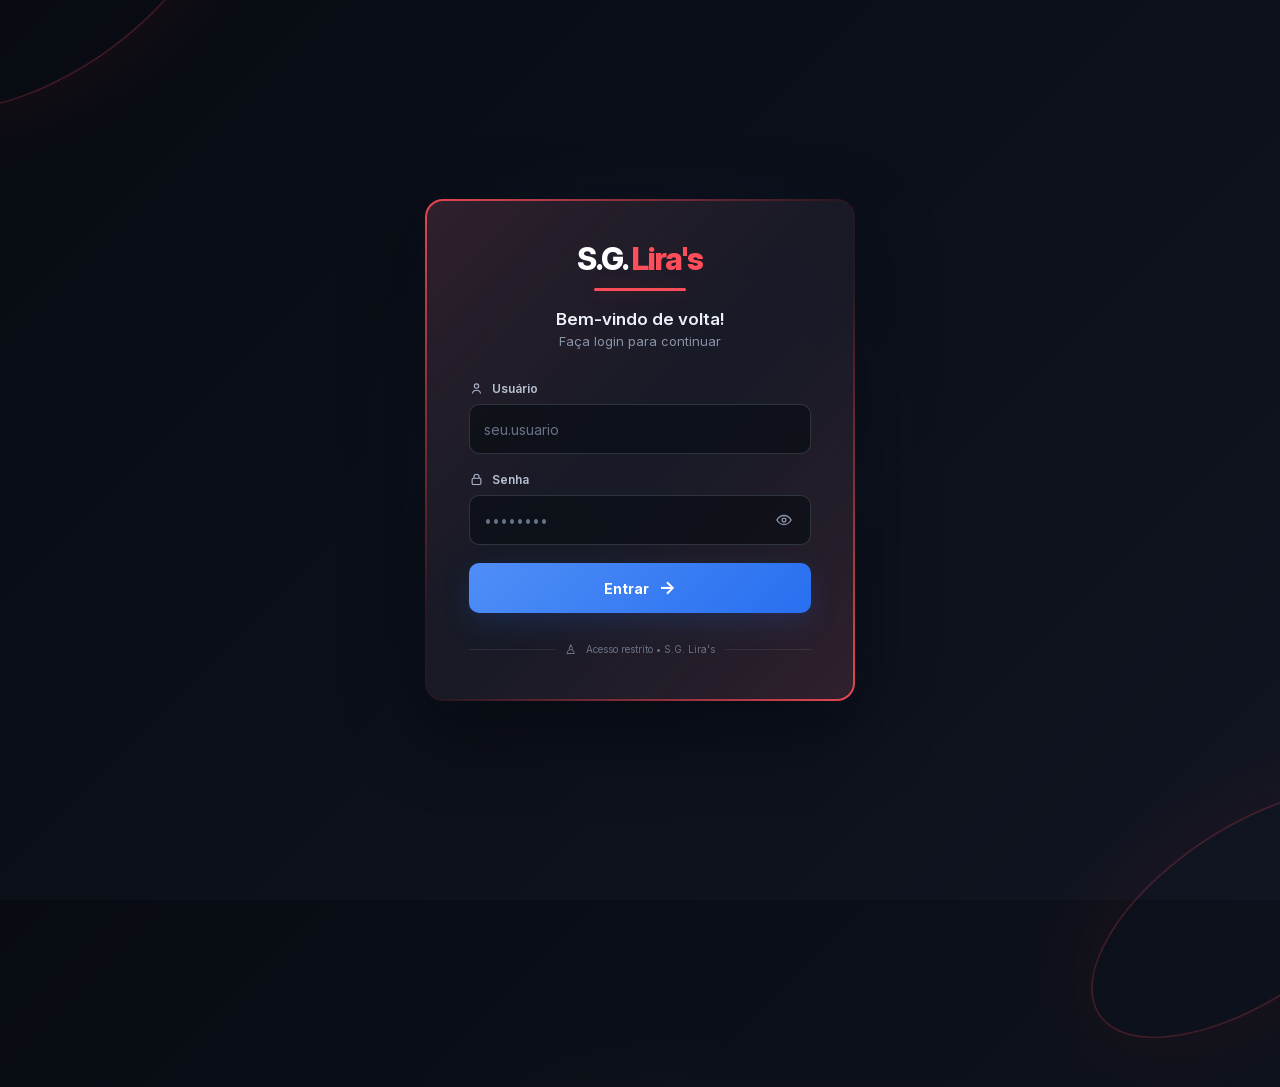
<file: templates/login.html>
<!DOCTYPE html>
<html lang="pt-BR">
<head>
<meta charset="UTF-8">
<meta name="viewport" content="width=device-width, initial-scale=1.0">
<title>S.G. Lira's — Login</title>

<link rel="stylesheet" href="/static/css/login.css">
</head>

<body>
  <main class="box">
    <div class="logo">
      <span class="l1">S.G. </span><span class="l2">Lira's</span>
    </div>

    <div class="logo-line"></div>

    <div class="welcome">Bem-vindo de volta!</div>
    <div class="sub">Faça login para continuar</div>

    <form id="loginForm" novalidate>
      <div class="field">
        <label for="usr">
          <svg class="icon" viewBox="0 0 24 24" fill="none" stroke="currentColor" stroke-width="1.8" aria-hidden="true">
            <circle cx="12" cy="8" r="3.5"></circle>
            <path d="M5.5 20c.7-3.5 2.9-5.2 6.5-5.2s5.8 1.7 6.5 5.2"></path>
          </svg>
          Usuário
        </label>
        <input id="usr" type="text" placeholder="seu.usuario" autocomplete="username">
      </div>

      <div class="field">
        <label for="pwd">
          <svg class="icon" viewBox="0 0 24 24" fill="none" stroke="currentColor" stroke-width="1.8" aria-hidden="true">
            <rect x="5" y="10" width="14" height="10" rx="2"></rect>
            <path d="M8 10V7.5a4 4 0 0 1 8 0V10"></path>
          </svg>
          Senha
        </label>

        <div class="password-wrap">
          <input id="pwd" type="password" placeholder="••••••••" autocomplete="current-password">
          <button class="toggle-password" type="button" id="togglePassword" aria-label="Mostrar senha" title="Mostrar senha">
            <svg id="eyeIcon" width="18" height="18" viewBox="0 0 24 24" fill="none" stroke="currentColor" stroke-width="1.8" aria-hidden="true">
              <path d="M2.5 12s3.5-6 9.5-6 9.5 6 9.5 6-3.5 6-9.5 6-9.5-6-9.5-6Z"></path>
              <circle cx="12" cy="12" r="2.5"></circle>
            </svg>
          </button>
        </div>
      </div>

      <button type="submit" id="loginButton">
        <span id="buttonText">Entrar</span>
        <span class="arrow">→</span>
      </button>

      <div class="erro" id="erro" role="alert"></div>
    </form>

    <div class="footer">
      <span class="footer-lock">♙</span>
      <span>Acesso restrito • S.G. Lira's</span>
    </div>
  </main>

<script src="/static/js/login.js"></script>
</body>
</html>
</file>
<file: static/css/login.css>
/* Inter variável local: funciona sem serviços de fontes externos. */
  @font-face {
    font-family: 'Inter';
    font-style: normal;
    font-weight: 100 900;
    font-display: swap;
    src: url('/static/fonts/InterVariable.woff2') format('woff2');
  }

  :root {
    --bg: #080b12;
    --bg-2: #101521;
    --surface: rgba(22, 27, 39, .88);
    --surface-2: rgba(10, 14, 22, .72);
    --border: rgba(148, 163, 184, .18);
    --border-focus: rgba(79, 142, 247, .8);
    --accent: #4f8ef7;
    --accent-2: #286ff0;
    --danger: #f76e6e;
    --text: #eef2f8;
    --muted: #8993a8;
    --red: #ff4d5a;
  }

  * {
    box-sizing: border-box;
    margin: 0;
    padding: 0;
  }

  body {
    min-height: 100vh;
    display: flex;
    align-items: center;
    justify-content: center;
    overflow: hidden;
    position: relative;
    background:
      radial-gradient(circle at 50% 45%, rgba(38, 54, 84, .18), transparent 34%),
      linear-gradient(135deg, var(--bg), var(--bg-2));
    color: var(--text);
    font-family: 'Inter', system-ui, -apple-system, BlinkMacSystemFont, "Segoe UI", sans-serif;
  }

  /* Brilhos decorativos discretos */
  body::before,
  body::after {
    content: "";
    position: absolute;
    width: 360px;
    height: 170px;
    border: 1px solid rgba(255, 77, 90, .35);
    border-radius: 50%;
    transform: rotate(-34deg);
    filter: blur(.2px);
    pointer-events: none;
  }

  body::before {
    top: -100px;
    left: -130px;
    box-shadow: 0 0 80px rgba(255, 52, 67, .08);
  }

  body::after {
    right: -150px;
    bottom: -100px;
    transform: rotate(-34deg);
    box-shadow: 0 0 90px rgba(255, 52, 67, .08);
  }

  .box {
    width: min(92vw, 430px);
    padding: 42px;
    position: relative;
    z-index: 1;
    border: 2px solid transparent;
    border-radius: 18px;
    background:
      linear-gradient(var(--surface), var(--surface)) padding-box,
      linear-gradient(135deg, rgba(255, 77, 90, .9), rgba(255, 77, 90, .12) 45%, rgba(255, 77, 90, .12) 55%, rgba(255, 77, 90, .9)) border-box;
    box-shadow:
      0 30px 80px rgba(0, 0, 0, .45),
      0 0 70px rgba(37, 86, 160, .08);
    backdrop-filter: blur(18px);
    -webkit-backdrop-filter: blur(18px);
    animation: cardIn .55s ease-out;
  }

  .logo {
    text-align: center;
    font-size: 31px;
    line-height: 1;
    font-weight: 800;
    letter-spacing: -1.2px;
    margin-bottom: 14px;
  }

  .logo .l1 {
    color: #fff;
  }

  .logo .l2 {
    color: var(--red);
  }

  .logo-line {
    width: 92px;
    height: 3px;
    margin: 0 auto 18px;
    border-radius: 99px;
    background: var(--red);
    box-shadow: 0 0 18px rgba(255, 77, 90, .25);
  }

  .welcome {
    color: var(--text);
    text-align: center;
    font-size: 17px;
    font-weight: 600;
    margin-bottom: 4px;
  }

  .sub {
    color: var(--muted);
    text-align: center;
    font-size: 13px;
    margin-bottom: 32px;
  }

  .field {
    position: relative;
    margin-bottom: 18px;
  }

  label {
    display: flex;
    align-items: center;
    gap: 8px;
    color: #b7c0d1;
    font-size: 12px;
    font-weight: 600;
    margin-bottom: 8px;
  }

  .icon {
    width: 15px;
    height: 15px;
    color: #aab5c9;
    flex: 0 0 15px;
  }

  input {
    width: 100%;
    height: 50px;
    padding: 0 14px;
    background: var(--surface-2);
    border: 1px solid rgba(148, 163, 184, .24);
    border-radius: 10px;
    color: var(--text);
    font-family: inherit;
    font-size: 14px;
    outline: none;
    transition: border-color .2s, box-shadow .2s, background .2s;
  }

  input::placeholder {
    color: #687287;
  }

  input:hover {
    border-color: rgba(148, 163, 184, .35);
  }

  input:focus {
    background: rgba(8, 12, 19, .82);
    border-color: var(--border-focus);
    box-shadow: 0 0 0 3px rgba(79, 142, 247, .10);
  }

  .password-wrap {
    position: relative;
  }

  .password-wrap input {
    padding-right: 48px;
  }

  .toggle-password {
    position: absolute;
    right: 13px;
    top: 50%;
    transform: translateY(-50%);
    width: 28px;
    height: 28px;
    display: grid;
    place-items: center;
    padding: 0;
    margin: 0;
    background: transparent;
    color: #8995aa;
    border: 0;
    cursor: pointer;
  }

  .toggle-password:hover {
    color: #dbe4f2;
    opacity: 1;
    transform: translateY(-50%);
    box-shadow: none;
  }

  button[type="submit"] {
    width: 100%;
    height: 50px;
    display: flex;
    align-items: center;
    justify-content: center;
    gap: 10px;
    background: linear-gradient(135deg, var(--accent), var(--accent-2));
    color: #fff;
    border: none;
    border-radius: 10px;
    font-family: inherit;
    font-size: 14px;
    font-weight: 700;
    cursor: pointer;
    box-shadow: 0 10px 28px rgba(42, 111, 240, .18);
    transition: transform .2s, box-shadow .2s, filter .2s;
  }

  button[type="submit"]:hover {
    opacity: 1;
    transform: translateY(-1px);
    filter: brightness(1.05);
    box-shadow: 0 13px 32px rgba(42, 111, 240, .28);
  }

  button[type="submit"]:active {
    transform: translateY(0);
  }

  button[type="submit"]:disabled {
    cursor: wait;
    opacity: .7;
    transform: none;
  }

  .arrow {
    font-size: 18px;
    line-height: 1;
    transition: transform .2s;
  }

  button[type="submit"]:hover .arrow {
    transform: translateX(3px);
  }

  .erro {
    background: rgba(247, 110, 110, .10);
    border: 1px solid rgba(247, 110, 110, .28);
    color: var(--danger);
    border-radius: 9px;
    padding: 11px 12px;
    font-size: 12px;
    margin-top: 14px;
    display: none;
  }

  .erro.show {
    display: block;
    animation: shake .25s ease-in-out;
  }

  .footer {
    display: flex;
    align-items: center;
    gap: 10px;
    margin-top: 28px;
    color: #687287;
    font-size: 10px;
    text-align: center;
  }

  .footer::before,
  .footer::after {
    content: "";
    height: 1px;
    flex: 1;
    background: rgba(148, 163, 184, .14);
  }

  .footer-lock {
    color: #7f8ba1;
    font-size: 13px;
  }

  @keyframes cardIn {
    from {
      opacity: 0;
      transform: translateY(12px) scale(.985);
    }
    to {
      opacity: 1;
      transform: translateY(0) scale(1);
    }
  }

  @keyframes shake {
    0%, 100% { transform: translateX(0); }
    25% { transform: translateX(-4px); }
    75% { transform: translateX(4px); }
  }

  @media (max-width: 520px) {
    .box {
      padding: 34px 24px;
    }

    .logo {
      font-size: 28px;
    }
  }

  @media (prefers-reduced-motion: reduce) {
    *, *::before, *::after {
      animation-duration: .01ms !important;
      transition-duration: .01ms !important;
    }
  }
</file>
